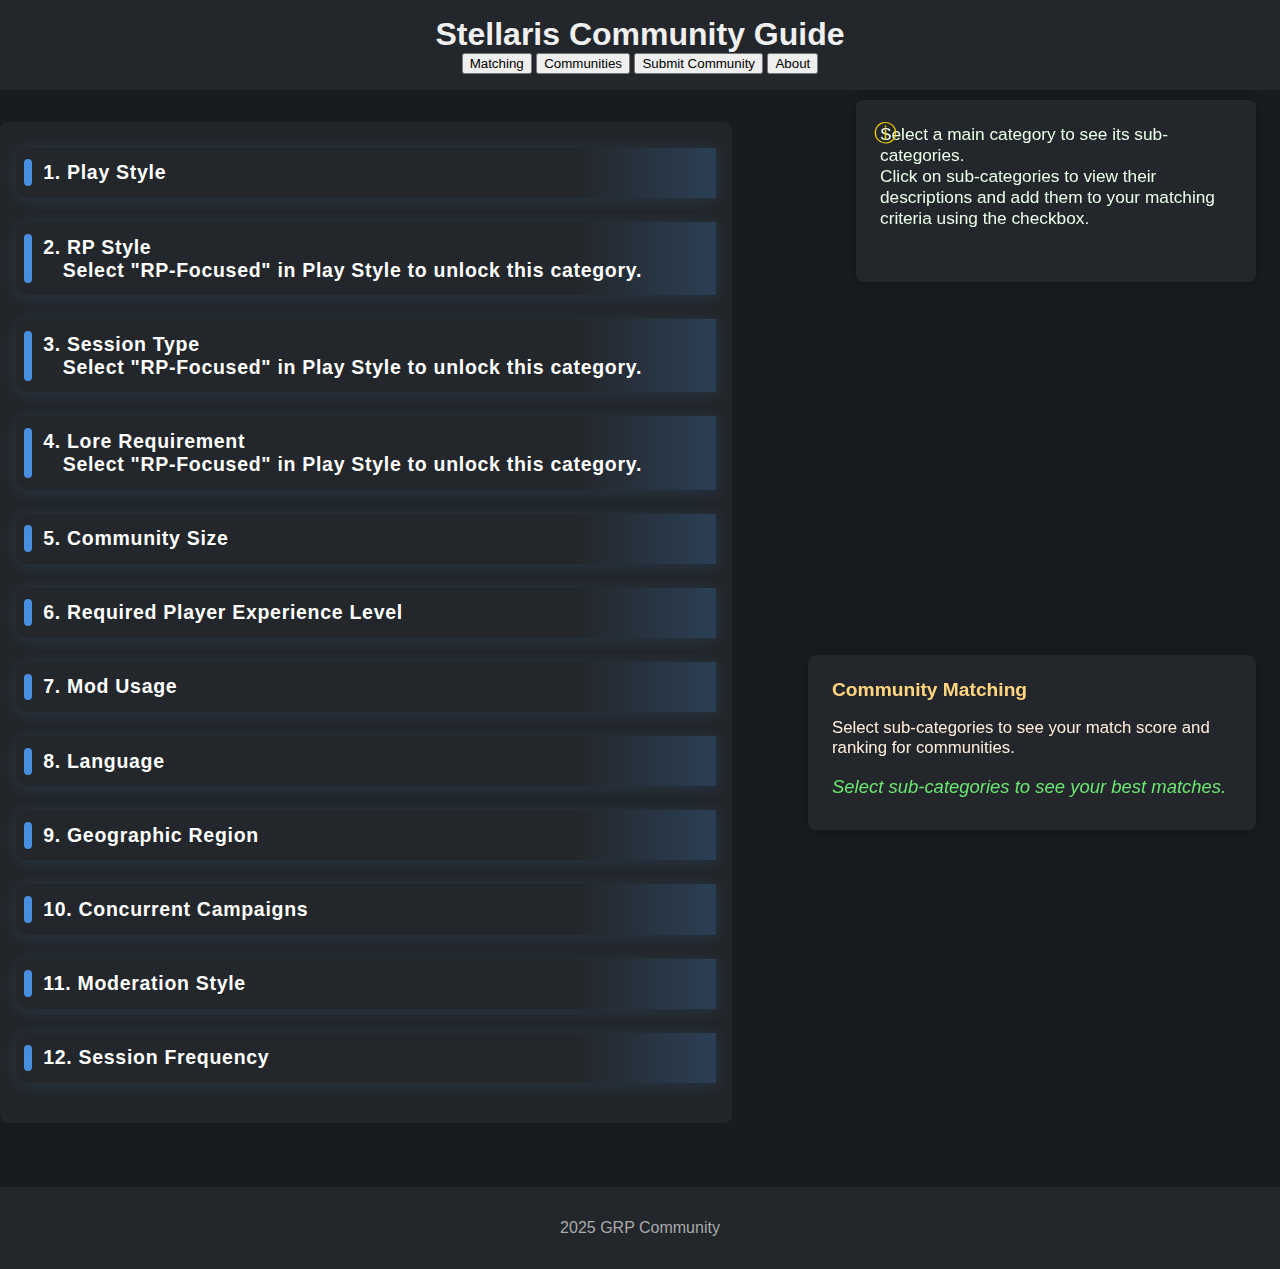
<file: index.html>
<!DOCTYPE html>
<html lang="en">
  <head>
    <meta charset="UTF-8" />
    <meta name="viewport" content="width=device-width, initial-scale=1.0" />
    <title>Stellaris Community Guide</title>
    <link rel="stylesheet" href="styles.css" />
  </head>
  <body>
    <div id="app-container">
      <header id="main-header">
        <div class="header-content">
          <h1>Stellaris Community Guide</h1>
          <nav id="main-navigation">
            <button id="tab-categories" class="nav-btn active" type="button">
              Matching
            </button>
            <button id="tab-communities" class="nav-btn" type="button">
              Communities
            </button>
            <button id="tab-submit" class="nav-btn" type="button">
              Submit Community
            </button>
            <button id="tab-about" class="nav-btn" type="button">
              About
            </button>
          </nav>
        </div>
      </header>

      <main id="main-content">
        <div class="content-wrapper">
          <section id="tab-content-categories" class="tab-panel active"></section>
          <section id="tab-content-communities" class="tab-panel"></section>
          <section id="tab-content-submit" class="tab-panel"></section>
          <section id="tab-content-about" class="tab-panel"></section>
        </div>
      </main>

      <aside id="sidebar">
        <div id="sidebar-content">
          <div id="description-panel" class="sidebar-panel"></div>
          <div id="ranking-panel" class="sidebar-panel">
            <h2>Community Matching</h2>
            <div id="ranking-info">
              <p>
                Select sub-categories to see your match score and ranking for
                communities.
              </p>
              <ul id="selected-criteria"></ul>
              <div id="ranking-results"></div>
            </div>
          </div>
        </div>
      </aside>

      <footer id="main-footer">
        <div class="footer-content">
          <p>2025 GRP Community</p>
        </div>
      </footer>
    </div>

    <script src="script.js"></script>
    <script src="js/form-handlers.js"></script>
    <script src="js/submit-form.js"></script>
  </body>
</html>
</file>
<file: styles.css>
/* Basic Reset */
body {
    font-family: Arial, sans-serif;
    margin: 0;
    padding: 0;
    background: #181c1f;
    color: #f0f0f0;
    /* Remove flex layout from body */
    /* display: flex;
    flex-direction: row;
    min-height: 100vh; */
}

#wrapper {
    display: flex;
    flex-direction: row;
    align-items: flex-start;
    min-height: 100vh;
    justify-content: center;
    gap: 2rem;
    width: 100vw;
    position: relative;
}

header {
    background: #23272b;
    padding: 1rem 0;
    text-align: center;
}

h1 {
    margin: 0;
    font-size: 2rem;
}

main {
    max-width: 700px;
    width: 700px;
    margin: 2rem 0 2rem 0;
    padding: 1rem;
    background: #22262a;
    border-radius: 8px;
    flex: 0 0 700px;
    min-width: 350px;
    align-self: flex-start;
    z-index: 1;
}

.category {
    margin-bottom: 1.5rem;
}

.dropdown-content {
    margin-left: 1.5em;
    padding-left: 0.5em;
    border-left: 2px solid #333a;
    background: none;
}

.dropdown-toggle,
.subcategory-btn {
    background: #23272b;
    color: #fff;
    border: none;
    padding: 0.85rem 1.7rem;
    font-size: 1.13rem;
    border-radius: 8px;
    cursor: pointer;
    width: 100%;
    text-align: left;
    transition: background 0.18s, border-color 0.18s, color 0.18s, box-shadow 0.18s;
    margin-top: 0.5em;
    display: block;
    box-shadow: 0 2px 10px #0003;
    letter-spacing: 0.2px;
    position: relative;
}

.dropdown-toggle::before,
.subcategory-btn::before {
    content: "";
    display: block;
    position: absolute;
    left: 0.4em;
    top: 0.6em;
    bottom: 0.6em;
    width: 8px;
    border-radius: 5px;
    background: #4fa3ff;
    opacity: 0.85;
    transition: background 0.18s, opacity 0.18s;
}

.dropdown-toggle:hover,
.dropdown-toggle:focus,
.subcategory-btn:hover,
.subcategory-btn:focus {
    background: #27313a;
    color: #b6e3ff;
    box-shadow: 0 0 0 2px #4fa3ff88, 0 0 12px 2px #4fa3ff44;
}

.main-category {
    font-size: 1.22rem;
    font-weight: bold;
    margin-bottom: 0.5em;
    background: linear-gradient(90deg, #23272b 80%, #4fa3ff33 100%);
    border-left: 13px solid #4fff84;
    border-top: none;
    border-right: none;
    border-bottom: none;
    border-radius: 12px 0 0 12px;
    color: #fff;
    box-shadow: 0 2px 16px #4fa3ff22;
    letter-spacing: 0.7px;
    transition: background 0.2s, border-left-color 0.2s, color 0.2s, box-shadow 0.2s;
}

.main-category:hover,
.main-category:focus {
    background: linear-gradient(90deg, #27313a 80%, #6be67233 100%);
    color: #b6e3ff;
    border-left-color: #6be672;
    box-shadow: 0 4px 22px #4fa3ff44;
}

.dropdown-toggle.active-sub,
.subcategory-btn.active-sub {
    position: relative;
    font-weight: bold;
    background: #23272b !important;
    color: #fdfeff !important;
    border: 2.5px solid #6be672 !important;
    box-shadow: 0 0 0 2px #6be67244;
}

.subcategory-btn.active-desc:not(.active-sub) {
    /* Gold-yellow animated border for description highlight only if not also selected */
    border: 2.5px solid #ffd700 !important;
    box-shadow:
        0 0 0 0 #ffd70088,
        0 0 6px 2px #ffd70044,
        0 0 16px 6px #ffd70022;
    animation: gold-emit 0.7s cubic-bezier(.4,0,.2,1) 1;
    z-index: 2;
}

.subcategory-btn.active-desc.active-sub {
    /* If both selected and description, show both: green border with gold glow */
    border: 2.5px solid #6be672 !important;
    box-shadow:
        0 0 0 0 #ffd70088,
        0 0 6px 2px #ffd70044,
        0 0 16px 6px #ffd70022,
        0 0 0 2px #6be67244;
    animation: gold-emit 0.7s cubic-bezier(.4,0,.2,1) 1;
    z-index: 3;
}

@keyframes gold-emit {
    0% {
        box-shadow:
            0 0 0 0 #ffd70088,
            0 0 0 0 #ffd70044,
            0 0 0 0 #ffd70022;
    }
    60% {
        box-shadow:
            0 0 0 4px #ffd70088,
            0 0 8px 4px #ffd70044,
            0 0 16px 10px #ffd70022;
    }
    100% {
        box-shadow:
            0 0 0 0 #ffd70088,
            0 0 6px 2px #ffd70044,
            0 0 16px 6px #ffd70022;
    }
}

/* Remove green border when not active-sub */
.dropdown-toggle,
.subcategory-btn {
    border: none;
}

/* Hide old dropdown-content for sub-categories */
.dropdown-content .dropdown-content {
    display: none !important;
}

/* Description panel (now always present, but hidden by default) */
#description-panel {
    position: fixed;
    top: 100px;
    right: 24px;
    flex: none;
    width: 450px;
    background: #23272b;
    color: #eaffea;
    border-radius: 8px;
    padding: 1.5rem 1.5rem 2rem 1.5rem;
    font-size: 1.08rem;
    box-shadow: 0 2px 12px #0004;
    opacity: 0;
    pointer-events: none;
    transform: translateX(40px);
    transition: opacity 0.35s cubic-bezier(.4,0,.2,1), transform 0.35s cubic-bezier(.4,0,.2,1);
    will-change: opacity, transform;
    height: auto;
    display: block;
    z-index: 1200;
    visibility: hidden;
    margin: 0;
    box-sizing: border-box;
    padding-top: 3.2rem; 
}

#description-panel.active {
    opacity: 1;
    pointer-events: auto;
    transform: translateX(0);
    display: block;
    visibility: visible;
}

#ranking-toggle-btn {
    position: fixed;
    right: 24px;
    bottom: 24px;
    z-index: 1001;
    background: #23272b;
    color: #ffd580;
    border: none;
    border-radius: 50px;
    padding: 0.7em 1.4em;
    font-size: 1.1em;
    box-shadow: 0 2px 12px #0007;
    cursor: pointer;
    transition: background 0.2s, color 0.2s, box-shadow 0.2s;
}

#ranking-toggle-btn:hover,
#ranking-toggle-btn:focus {
    background: #ffd580;
    color: #23272b;
    box-shadow: 0 4px 18px #000a;
}

#ranking-panel {
    position: fixed;
    right: 24px;
    bottom: 70px;
    z-index: 1000;
    max-width: 400px;
    min-width: 260px;
    background: #23272b;
    color: #ffeedd;
    border-radius: 8px;
    padding: 1.5rem 1.5rem 2rem 1.5rem;
    font-size: 1.05rem;
    box-shadow: 0 2px 12px #0004;
    transition: opacity 0.35s cubic-bezier(.4,0,.2,1), transform 0.35s cubic-bezier(.4,0,.2,1), visibility 0.2s;
    opacity: 1;
    display: block;
    visibility: visible;
}

#ranking-panel.hide {
    opacity: 0;
    pointer-events: none;
    transform: translateY(30px) scale(0.98);
    visibility: hidden;
}

#ranking-panel h2 {
    margin-top: 0;
    font-size: 1.2rem;
    color: #ffd580;
}

#selected-criteria {
    margin: 0.5em 0 1em 1em;
    padding: 0;
    list-style: disc inside;
    color: #b6e3ff;
    font-size: 1em;
}

#selected-criteria li {
    cursor: pointer;
    transition: background 0.15s, color 0.15s;
    background: #ffd580;
    color: #23272b;
    border-radius: 4px;
    margin-bottom: 0.3em;
    padding: 0.2em 0.5em;
    font-weight: bold;
}

#selected-criteria li:hover {
    background: #ffe7b3;
    color: #23272b;
}

#ranking-results {
    font-size: 1.1em;
    color: #6be672;
    margin-top: 1em;
}

#tab-bar {
    display: flex;
    gap: 1em;
    margin-bottom: 1.5em;
}

.tab-btn {
    background: #23272b;
    color: #ffd580;
    border: none;
    border-radius: 8px 8px 0 0;
    padding: 0.7em 1.5em;
    font-size: 1.1em;
    cursor: pointer;
    font-weight: bold;
    transition: background 0.2s, color 0.2s;
    outline: none;
}

.tab-btn.active, .tab-btn:focus {
    background: #ffd580;
    color: #23272b;
}

#tab-content-categories, #tab-content-communities {
    width: 100%;
}

#communities-table {
    width: 100%;
    border-collapse: collapse;
    background: #23272b;
    color: #f0f0f0;
    margin-top: 1em;
    border-radius: 8px;
    overflow: hidden;
    font-size: 1em;
}

#communities-table th, #communities-table td {
    border: 1px solid #444;
    padding: 0.7em 1em;
    text-align: left;
}

#communities-table th {
    background: #2d3238;
    color: #ffd580;
}

#communities-table tr:nth-child(even) {
    background: #22262a;
}

#communities-table tr:hover {
    background: #2d3a2d;
}

.category-option {
    display: flex;
    align-items: center;
    gap: 0.7em;
    margin-bottom: 0.2em;
}

.category-option .criteria-checkbox {
    accent-color: #27b933;
    width: 1.2em;
    height: 1.2em;
    margin: 0;
    cursor: pointer;
}

.category-option .subcategory-btn {
    flex: 1 1 auto;
    margin-top: 0;
    margin-bottom: 0.3em;
}

/* Responsive: stack on small screens */
@media (max-width: 1400px) {
    #description-panel {
        right: 24px;
        width: 400px;
        max-width: 400px;
        padding: 1.5rem 1.5rem 2rem 1.5rem;
    }
}

@media (max-width: 1100px) {
    #wrapper {
        flex-direction: column;
        align-items: stretch;
        width: 100vw;
    }
    main {
        position: static;
        left: auto;
        transform: none;
        margin: 2rem 1rem 0 1rem;
        max-width: 100vw;
        width: auto;
        align-self: stretch;
        z-index: 1;
    }
    #description-panel {
        position: static;
        max-width: 100vw;
        width: 100vw;
        margin: 0 1rem 2rem 1rem;
        z-index: 2;
        right: auto;
        top: auto;
        transform: none;
        padding: 1.2rem 0.7rem;
    }
    #ranking-panel {
        max-width: 100vw;
        margin: 0 1rem 2rem 1rem;
        position: static;
    }
    #ranking-panel, #ranking-toggle-btn {
        right: 10px;
        left: 10px;
        max-width: 95vw;
    }
}

@media (max-width: 900px) {
    #description-panel {
        right: 10px;
        top: 80px;
        max-width: 95vw;
        min-width: 0;
        padding: 1.2rem 0.7rem;
    }
}

@media (max-width: 600px) {
    #ranking-panel, #ranking-toggle-btn {
        right: 2vw;
        left: 2vw;
        max-width: 96vw;
    }
    #ranking-panel {
        bottom: 70px;
    }
}

footer {
    text-align: center;
    padding: 1rem 0;
    background: #23272b;
    margin-top: 2rem;
    color: #aaa;
}

.multi-note {
    color: #6be672 !important;
    font-size: 0.98em;
    margin-bottom: 0.7em;
    font-style: italic;
    font-weight: bold;
}

.dropdown-toggle.dropdown-open{
    background: linear-gradient(90deg, #27313a 80%, #6be67233 100%);
    color: #ffd580 !important;
    box-shadow: 0 4px 22px #4fa3ff44;
}

.subcategory-btn:not(.active-desc) {
    background: #23272b !important;
    border-left: none !important;
    color: #fff !important;
}

/* Ensure yellow text for active-desc even after hover/focus */
.subcategory-btn.active-desc,
.subcategory-btn.active-desc:hover,
.subcategory-btn.active-desc:focus {
    background: linear-gradient(90deg, #27313a 80%, #6be67233 100%);
    color: #ffd580 !important;
}

#description-panel .info-icon {
    display: inline-block;
    position: absolute;
    top: 1.1rem;
    left: 1.1rem;
    margin: 0;
    font-size: 1.35em;
    color: #ffd700;
    vertical-align: middle;
    pointer-events: none;
    user-select: none;
    opacity: 0.92;
    transition: color 0.2s;
    animation: info-pop 0.5s cubic-bezier(.4,0,.2,1);
}
</file>
